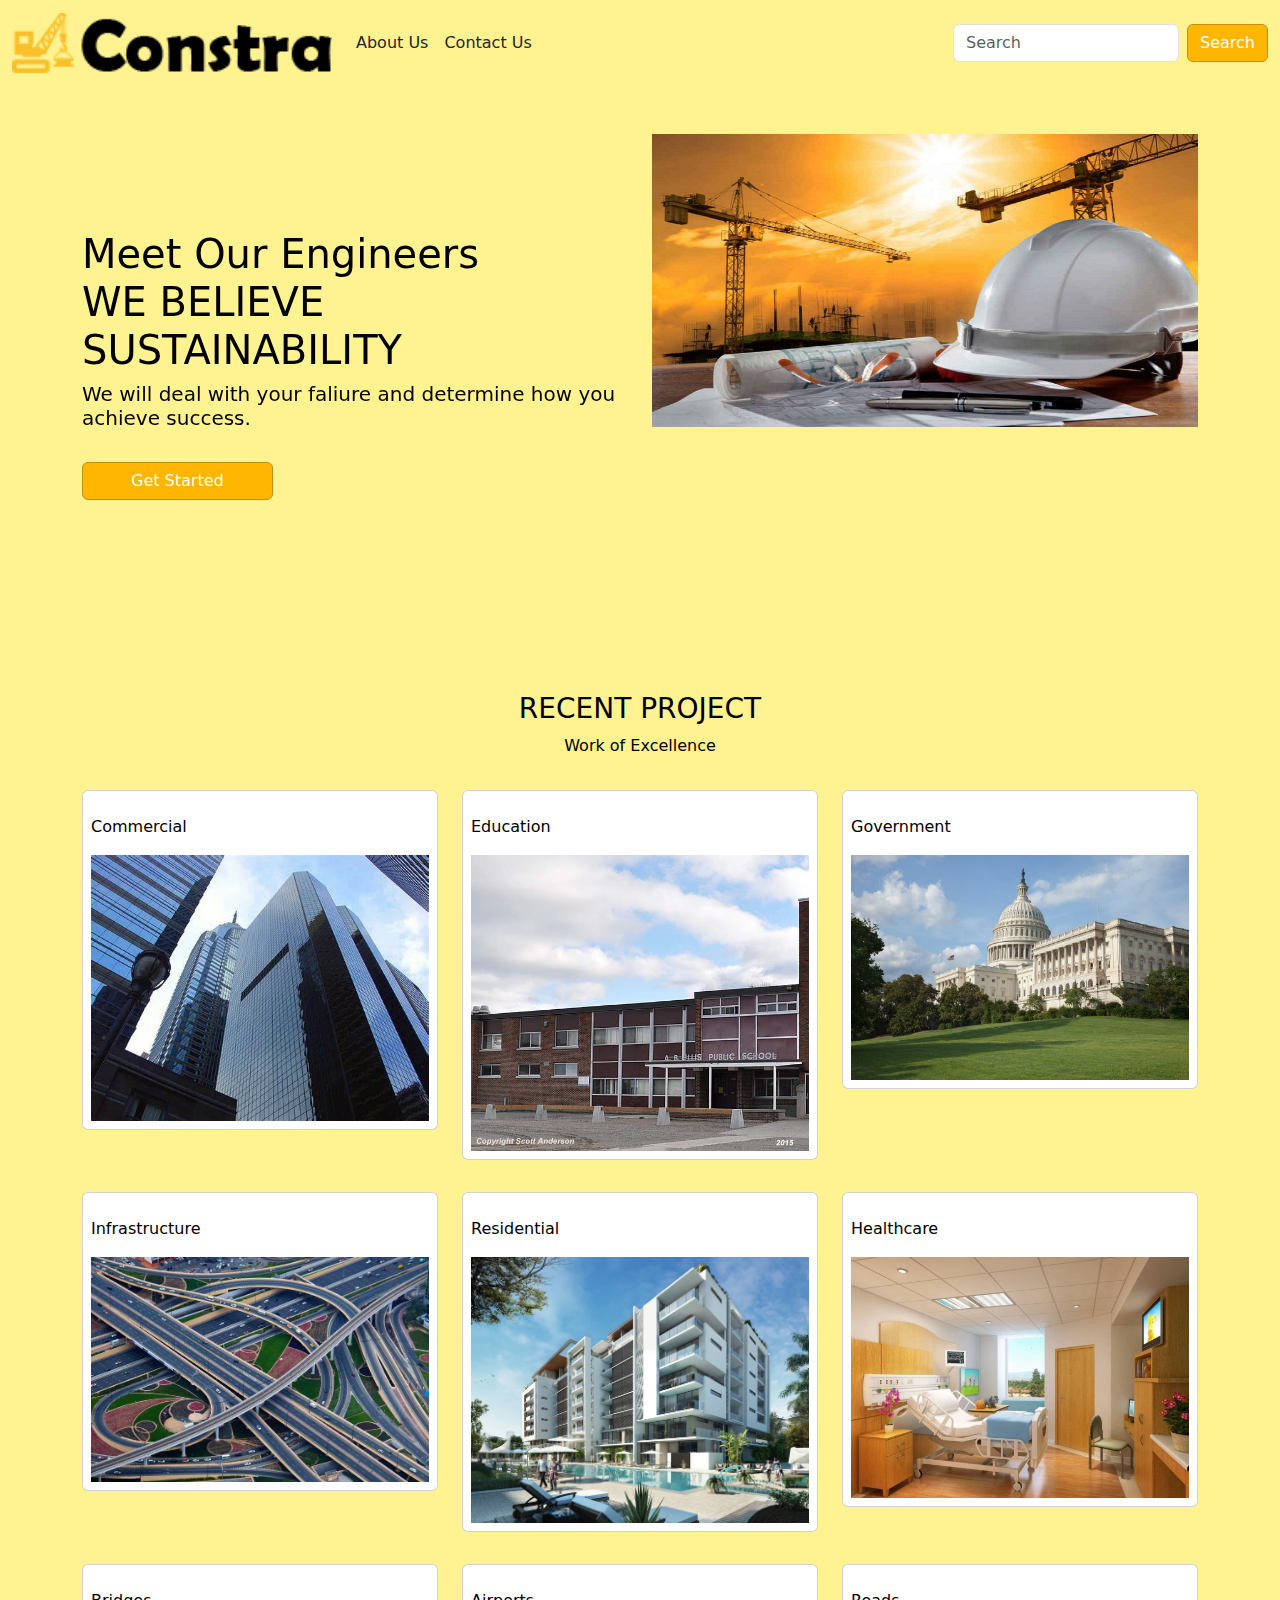
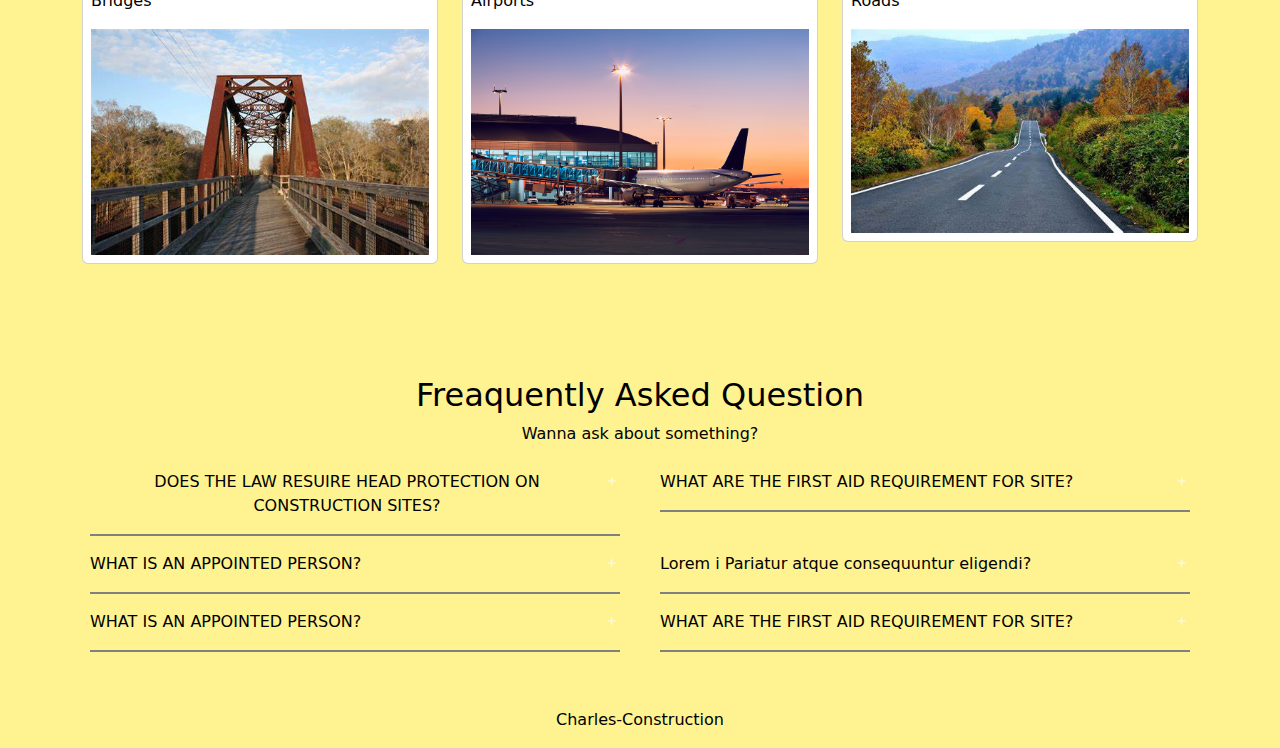
<file: index.html>
<!DOCTYPE html>
<html lang="en">
  <head>
    <meta charset="UTF-8" />
    <meta http-equiv="X-UA-Compatible" content="IE=edge" />
    <meta name="viewport" content="width=device-width, initial-scale=1.0" />
    <link
      rel="stylesheet"
      href="https://cdn.jsdelivr.net/npm/bootstrap@5.2.0-beta1/dist/css/bootstrap.min.css"
    />
    <link
      rel="stylesheet"
      href="https://cdn.jsdelivr.net/npm/bootstrap-icons@1.8.2/font/bootstrap-icons.css"
    />
    <link rel="stylesheet" href="./CSS/styles.css" />
    <link href="https://unpkg.com/aos@2.3.1/dist/aos.css" rel="stylesheet" />
    <title>Charles-Construction</title>
  </head>
  <body class="text-light">
    <nav class="navbar navbar-expand-lg">
      <div class="container-fluid">
        <a class="navbar-brand" href="#"
          ><img src="./Images/logo.png" alt=""
        /></a>
        <button
          class="navbar-toggler bg-light"
          type="button"
          data-bs-toggle="collapse"
          data-bs-target="#navbarSupportedContent"
          aria-controls="navbarSupportedContent"
          aria-expanded="false"
          aria-label="Toggle navigation"
        >
          <span class="navbar-toggler-icon"></span>
        </button>
        <div class="collapse navbar-collapse" id="navbarSupportedContent">
          <ul class="navbar-nav me-auto mb-2 mb-lg-0">
            <li class="nav-item">
              <a class="nav-link text-dark" href="./html/about.html"
                >About Us</a
              >
            </li>
            <li class="nav-item">
              <a class="nav-link text-dark" href="./html/contact.html"
                >Contact Us</a
              >
            </li>
          </ul>
          <form class="d-flex" role="search">
            <input
              class="form-control me-2"
              type="search"
              placeholder="Search"
              aria-label="Search"
            />
            <button class="btn btn-outline-success" type="submit">
              Search
            </button>
          </form>
        </div>
      </div>
    </nav>
    <header>
      <div class="container py-lg-5 py-2">
        <div class="row d-flex flex-lg-row flex-column-reverse">
          <div class="col-lg-6 py-5" data-aos="fade-up">
            <h1 class="tex-bold pt-lg-5">
             Meet Our Engineers<br> WE BELIEVE SUSTAINABILITY
            </h1>
            <h5>
              We will deal with your faliure and determine how you achieve success.
            </h5>
            <div class="d-flex flex-column flex-lg-row align-items-center pt-4">
              <button class="btn btn-primary px-lg-5">Get Started</button>
            </div>
          </div>
          <div class="col-lg-6 globe">
            <img src="./Images/bg1.jpg" alt="" class="img-fluid" />
          </div>
        </div>
      </div>
    </header>
    <section class="collection">
      <div class="container mt-lg-5 mt-2 pt-5">
        <div class="row text-center">
          <h3>RECENT PROJECT</h3>
          <p>Work of Excellence</p>
          <div class="col-lg-4 col-md-6 col-12">
            <div class="card p-2 my-3">
            <div class="pt-3 pb-0 d-flex justify-content-between">
              <p>Commercial</p>
            </div>
              <img src="./Images/commercial.jpg" alt="" />
              
            </div>
          </div>
          <div class="col-lg-4 col-md-6 col-12">
            <div class="card p-2 my-3">
            <div class="pt-3 pb-0 d-flex justify-content-between">
              <p>Education</p>
            </div>
              <img src="./Images/Education.jpg" alt="" />
            </div>
          </div>
          <div class="col-lg-4 col-md-6 col-12">
            <div class="card p-2 my-3">
            <div class="pt-3 pb-0 d-flex justify-content-between">
              <p>Government</p>
            </div>
              <img src="./Images/government.jpg" alt="" />
            </div>
          </div>
          <div class="col-lg-4 col-md-6 col-12">
            <div class="card p-2 my-3">
            <div class="pt-3 pb-0 d-flex justify-content-between">
              <p>Infrastructure</p>
            </div>
              <img src="./Images/infrastructure.jpg" alt="" />
            </div>
          </div>
          <div class="col-lg-4 col-md-6 col-12">
            <div class="card p-2 my-3">
            <div class="pt-3 pb-0 d-flex justify-content-between">
              <p>Residential</p>
            </div>
              <img src="./Images/residential.jpg" alt="" />
            </div>
          </div>
          <div class="col-lg-4 col-md-6 col-12">
            <div class="card p-2 my-3">
            <div class="pt-3 pb-0 d-flex justify-content-between">
              <p>Healthcare</p>
            </div>
              <img src="./Images/healthcare.webp" alt="" />
            </div>
          </div>
          <div class="col-lg-4 col-md-6 col-12">
            <div class="card p-2 my-3">
            <div class="pt-3 pb-0 d-flex justify-content-between">
              <p>Bridges</p>
            </div>
              <img src="./Images/bridges.jpg" alt="" />
            </div>
          </div>
          <div class="col-lg-4 col-md-6 col-12">
            <div class="card p-2 my-3">
            <div class="pt-3 pb-0 d-flex justify-content-between">
              <p>Airports</p>
            </div>
              <img src="./Images/airport.jpg" alt="" />
            </div>
          </div>
          <div class="col-lg-4 col-md-6 col-12">
            <div class="card p-2 my-3">
            <div class="pt-3 pb-0 d-flex justify-content-between">
              <p>Roads</p>
            </div>
              <img src="./Images/roads.jpg" alt="" />
            </div>
          </div>
        </div>
      </div>
    </section>
    <section class="faq">
      <div class="container mt-5 pt-5">
        <div class="row text-center">
          <h2>Freaquently Asked Question</h2>
          <p>Wanna ask about something?</p>
          <div class="col-lg-6 col-md-6 col-12">
            <div class="question m-2 d-flex justify-content-between">
              <p>DOES THE LAW RESUIRE HEAD PROTECTION ON CONSTRUCTION SITES?</p>
              <i class="bi bi-plus"></i>
            </div>
          </div>
          <div class="col-lg-6 col-md-6 col-12">
            <div class="question m-2 d-flex justify-content-between">
              <p>WHAT ARE THE FIRST AID REQUIREMENT FOR SITE?</p>
              <i class="bi bi-plus"></i>
            </div>
          </div>
          <div class="col-lg-6 col-md-6 col-12">
            <div class="question m-2 d-flex justify-content-between">
              <p>WHAT IS AN APPOINTED PERSON?</p>
              <i class="bi bi-plus"></i>
            </div>
          </div>
          <div class="col-lg-6 col-md-6 col-12">
            <div class="question m-2 d-flex justify-content-between">
              <p>Lorem i Pariatur atque consequuntur eligendi?</p>
              <i class="bi bi-plus"></i>
            </div>
          </div>
          <div class="col-lg-6 col-md-6 col-12">
            <div class="question m-2 d-flex justify-content-between">
              <p>WHAT IS AN APPOINTED PERSON?</p>
              <i class="bi bi-plus"></i>
            </div>
          </div>
          <div class="col-lg-6 col-md-6 col-12">
            <div class="question m-2 d-flex justify-content-between">
              <p>WHAT ARE THE FIRST AID REQUIREMENT FOR SITE?</p>
              <i class="bi bi-plus"></i>
            </div>
          </div>
        </div>
      </div>
    </section>
    <footer>
      <div class="container text-center mt-5">
        <p>Charles-Construction</p>
      </div>
    </footer>
    <script
      src="https://cdn.jsdelivr.net/npm/bootstrap@5.2.0-beta1/dist/js/bootstrap.bundle.min.js"
      integrity="sha384-pprn3073KE6tl6bjs2QrFaJGz5/SUsLqktiwsUTF55Jfv3qYSDhgCecCxMW52nD2"
      crossorigin="anonymous"
    ></script>
    <script src="https://unpkg.com/aos@2.3.1/dist/aos.js"></script>
    <script>
      AOS.init({
        duration: 1000,
        disable: "mobile",
      });
    </script>
  </body>
</html>
</file>
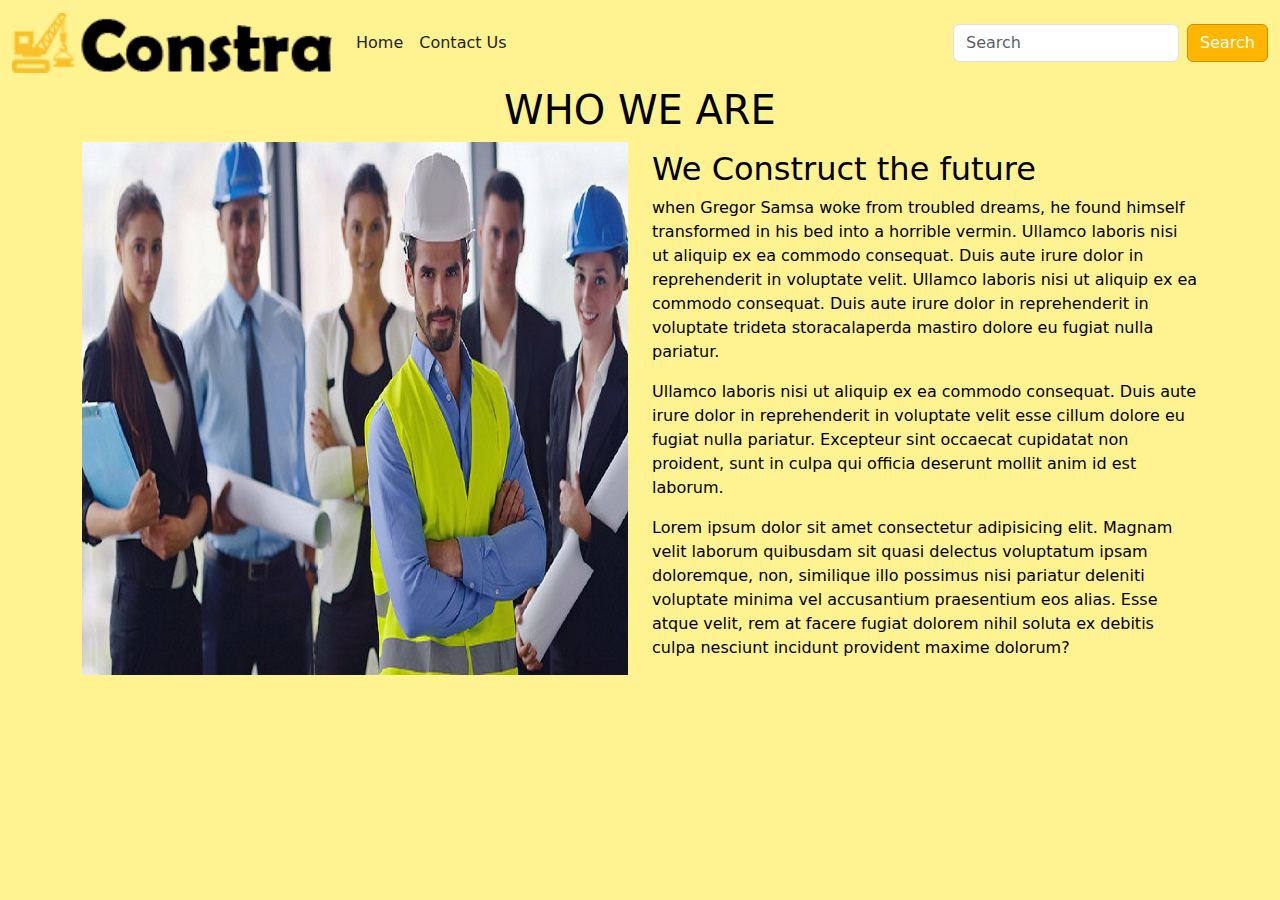
<file: html/about.html>
<!DOCTYPE html>
<html lang="en">
  <head>
    <meta charset="UTF-8" />
    <meta http-equiv="X-UA-Compatible" content="IE=edge" />
    <meta name="viewport" content="width=device-width, initial-scale=1.0" />
    <link
      rel="stylesheet"
      href="https://cdn.jsdelivr.net/npm/bootstrap@5.2.0-beta1/dist/css/bootstrap.min.css"
    />
    <link
      rel="stylesheet"
      href="https://cdn.jsdelivr.net/npm/bootstrap-icons@1.8.2/font/bootstrap-icons.css"
    />
    <link rel="stylesheet" href="../CSS/styles.css" />

    <link href="https://unpkg.com/aos@2.3.1/dist/aos.css" rel="stylesheet" />
    <title>About Us, Charles-construction</title>
  </head>
  <body class="text-light">
    <nav class="navbar navbar-expand-lg">
      <div class="container-fluid">
        <a class="navbar-brand" href="#"
          ><img src="../Images/logo.png" alt=""
        /></a>
        <button
          class="navbar-toggler bg-light"
          type="button"
          data-bs-toggle="collapse"
          data-bs-target="#navbarSupportedContent"
          aria-controls="navbarSupportedContent"
          aria-expanded="false"
          aria-label="Toggle navigation"
        >
          <span class="navbar-toggler-icon"></span>
        </button>
        <div class="collapse navbar-collapse" id="navbarSupportedContent">
          <ul class="navbar-nav me-auto mb-2 mb-lg-0">
            <li class="nav-item">
              <a class="nav-link text-dark" href="../index.html">Home</a>
            </li>
            <li class="nav-item">
              <a class="nav-link text-dark" href="./contact.html"
                >Contact Us</a
              >
            </li>
          </ul>
          <form class="d-flex" role="search">
            <input
              class="form-control me-2"
              type="search"
              placeholder="Search"
              aria-label="Search"
            />
            <button class="btn btn-outline-success" type="submit">
              Search
            </button>
          </form>
        </div>
      </div>
    </nav>
    <main>
      <div class="container">
        <div class="row text-center">
          <h1 class="text-bold">WHO WE ARE</h1>
          <div class="about-img col-lg-6 col-md-6">
            <img class="img-fluid" src="../Images/about.jpg" alt="" />
          </div>
          <div class="col-lg-6 col-md-6 pt-2 text-start">
            <h2>We Construct the future</h2>
            <p>
              when Gregor Samsa woke from troubled dreams, he found himself transformed in his bed into a horrible vermin.

              Ullamco laboris nisi ut aliquip ex ea commodo consequat.
              Duis aute irure dolor in reprehenderit in voluptate velit.
              Ullamco laboris nisi ut aliquip ex ea commodo consequat. Duis aute irure dolor in reprehenderit in voluptate trideta storacalaperda mastiro dolore eu fugiat nulla pariatur.
            </p>
            <p>
              Ullamco laboris nisi ut aliquip ex ea commodo consequat. Duis aute irure dolor in reprehenderit in voluptate velit esse cillum dolore eu fugiat nulla pariatur. Excepteur sint occaecat cupidatat non proident, sunt in culpa qui officia deserunt mollit anim id est laborum.
            </p>
            <p>
              Lorem ipsum dolor sit amet consectetur adipisicing elit. Magnam velit laborum quibusdam sit quasi delectus voluptatum ipsam doloremque, non, similique illo possimus nisi pariatur deleniti voluptate minima vel accusantium praesentium eos alias. Esse atque velit, rem at facere fugiat dolorem nihil soluta ex debitis culpa nesciunt incidunt provident maxime dolorum?
            </p>
          </div>
        </div>
      </div>
    </main>
  
    <script
      src="https://cdn.jsdelivr.net/npm/bootstrap@5.2.0-beta1/dist/js/bootstrap.bundle.min.js"
      integrity="sha384-pprn3073KE6tl6bjs2QrFaJGz5/SUsLqktiwsUTF55Jfv3qYSDhgCecCxMW52nD2"
      crossorigin="anonymous"
    ></script>
    <script src="https://unpkg.com/aos@2.3.1/dist/aos.js"></script>
    <script>
      AOS.init({
        duration: 1000,
      });
    </script>
  </body>
</html>
</file>
<file: CSS/styles.css>
* {
  padding: 0;
  margin: 0;
  box-sizing: border-box;
}
h1, h2, h3, h4, h5, h6, p {
  color: #000;
}
body {
  background: #ffe0006e;
}
.btn {
  color: #fff;
  background-color: #ffb600;
  border-color: #ca8f0a;
}
.btn:hover {
  color: #fff !important;
  background-color: #ffb600;
  border-color: #ca8f0a !important;
}

.faq .question {
  border-bottom: 2px solid grey;
}


/* GLOBE ANIMATION */
@keyframes globe {
  0% {
    transform: scale(1);
  }
  50% {
    transform: scale(1.1);
  }
  100% {
    transform: scale(1);
  }
}
</file>
